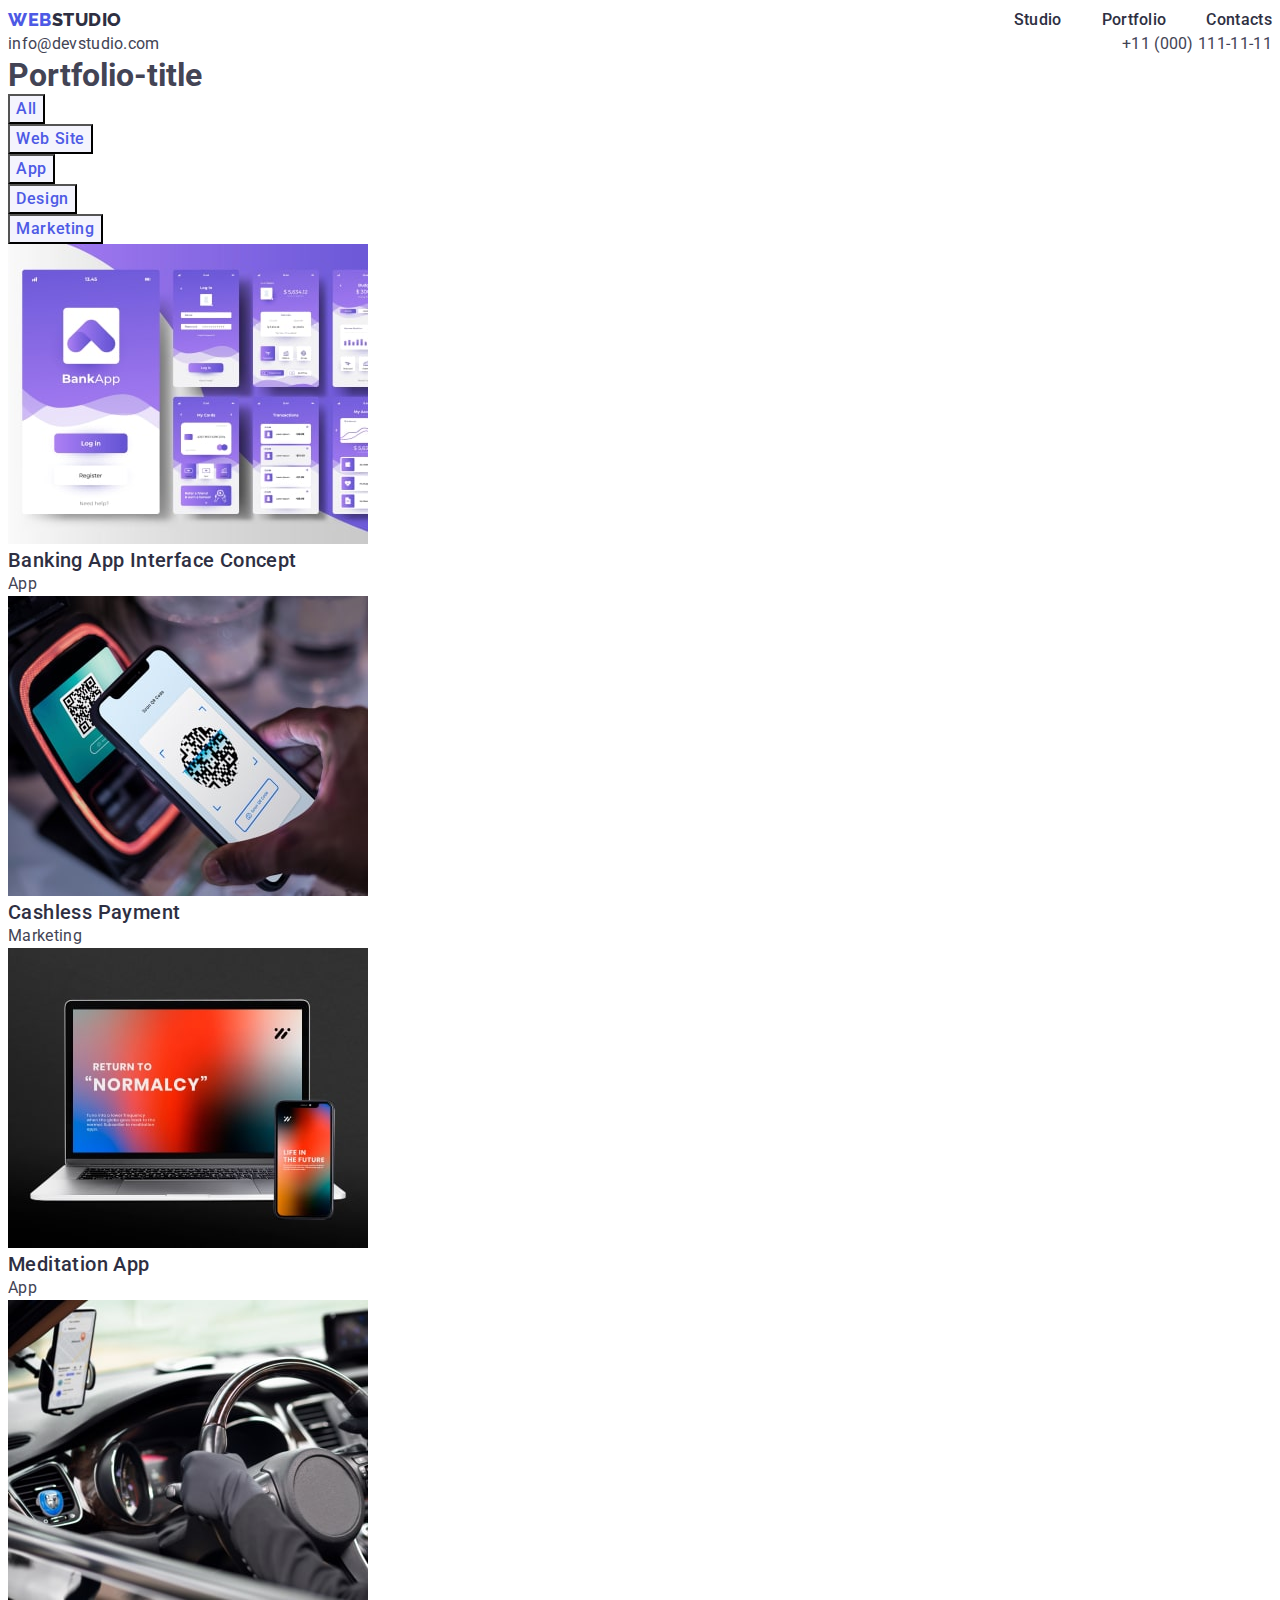
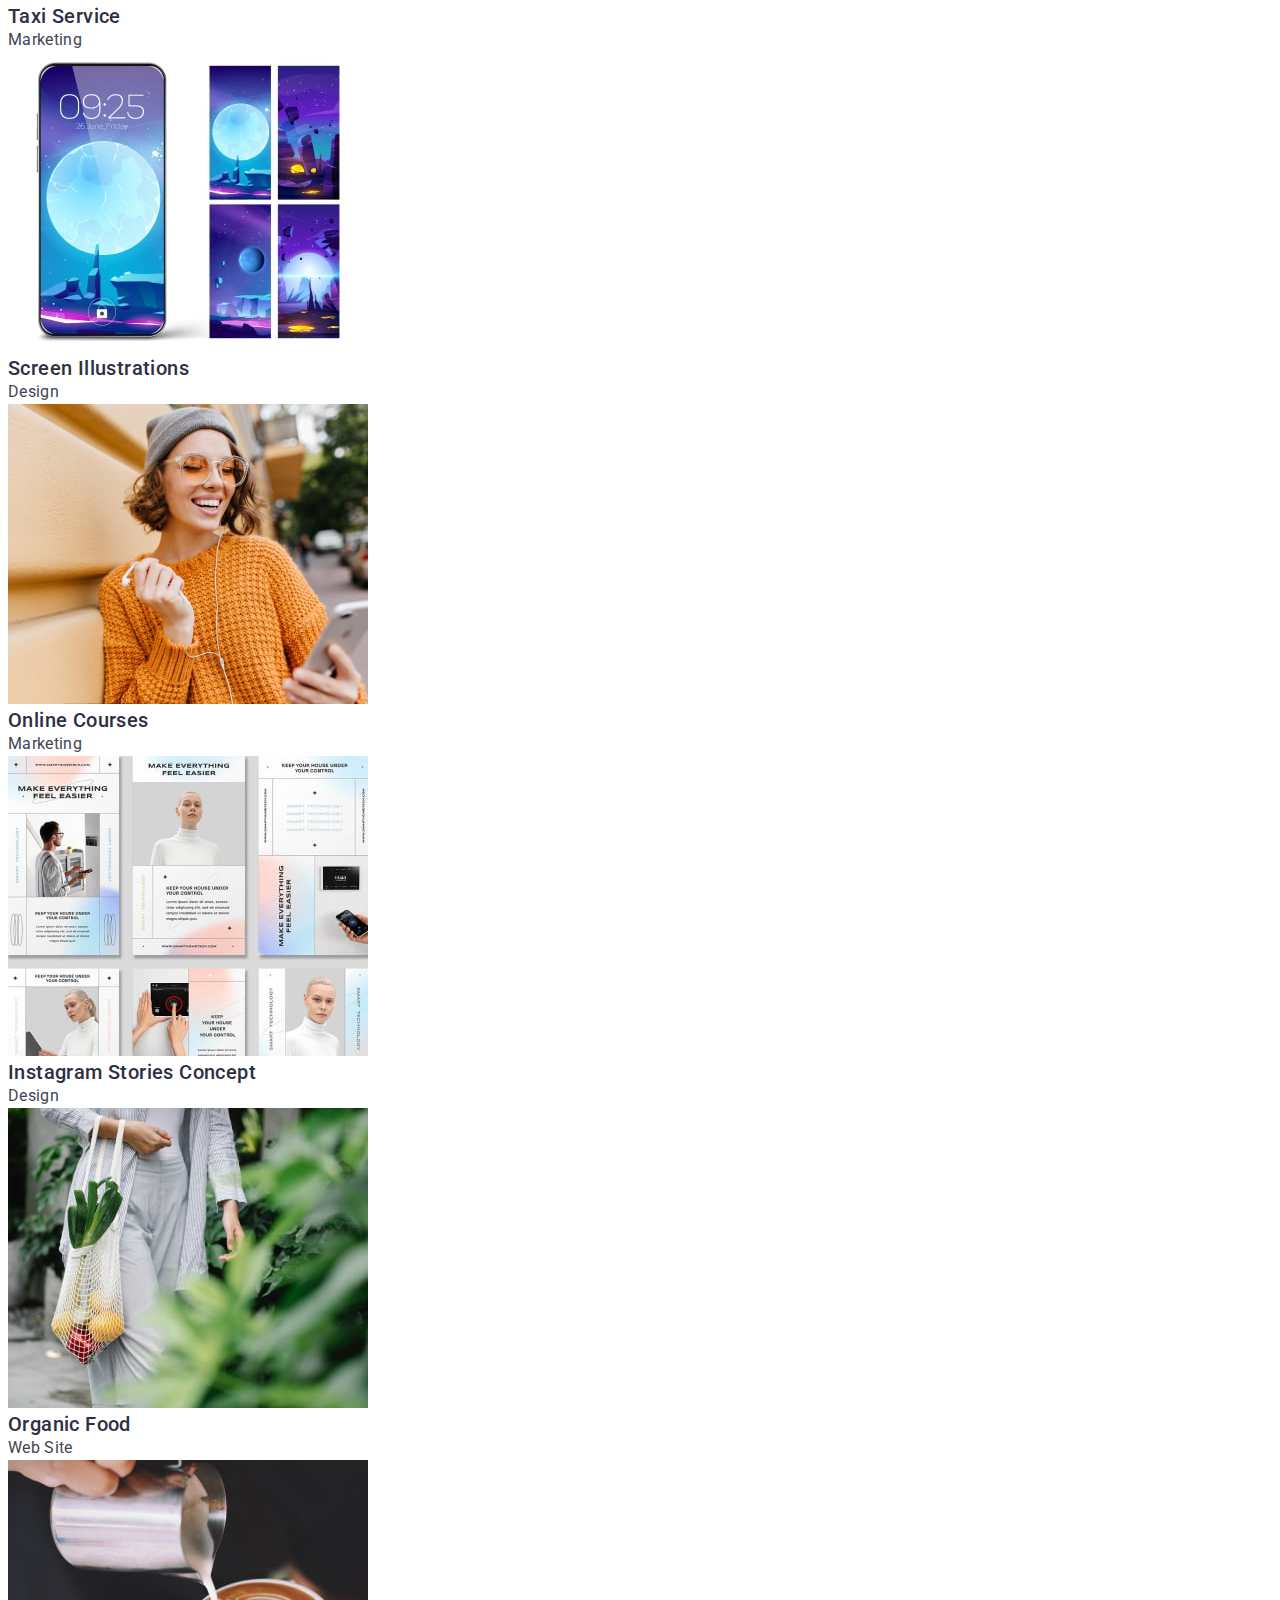
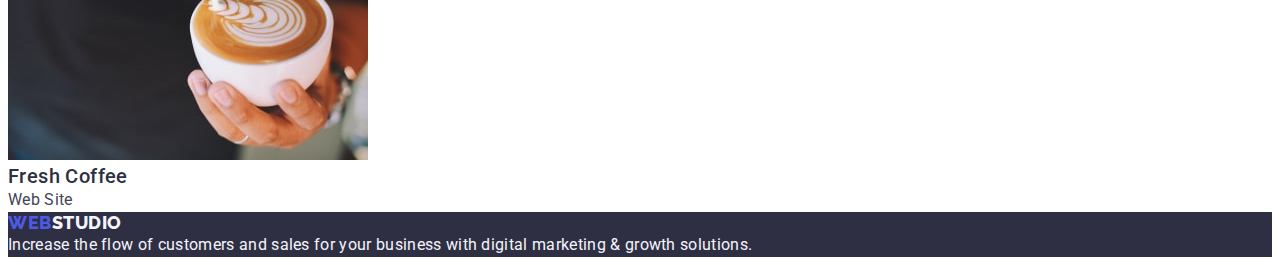
<file: portfolio.html>
<!DOCTYPE html>
<html lang="en">
<head>
    <meta charset="UTF-8">
    <meta name="viewport" content="width=device-width, initial-scale=1.0">
    <title>WebStudio</title>
    <link rel="stylesheet" type="text/css" href="css/styles.css">

    <link rel="preconnect" href="https://fonts.googleapis.com">
    <link rel="preconnect" href="https://fonts.gstatic.com" crossorigin>
    <link href="https://fonts.googleapis.com/css2?family=Raleway:wght@800&family=Roboto:wght@400;500;700;900&display=swap" rel="stylesheet">

</head>
<body>
    <header>
        <nav class="header-nav link">
            <a href="./index.html" class="header-title link">Web<span class="header-logo">Studio</span></a>
            <ul class="header-menu list">
                <li class="header-item">
                    <a class="header-link link" href="./index.html" target="_blank">Studio</a></li>
                <li class="header-item">
                    <a class="header-link link" href="./portfolio.html" target="_blank">Portfolio</a></li>
                <li class="header-item">
                    <a class="header-link link" href="">Contacts</a></li>
            </ul>
        </nav>
        <address class="contact">
            <ul class="header-cont list">
                <li class="header-cont-inform list">
                    <a class="header-cont-inform link" href="mailto:info@devstudio.com">info@devstudio.com</a>
                </li>
                <li class="header-cont-inform list">
                    <a class="header-cont-inform link" href="tel:+110001111111"> +11 (000) 111-11-11</a>
                </li>
            </ul>
        </address>
    </header> 
    <main>
        <section class="portfolio list">
            <h1>Portfolio-title</h1>
            <ul class="portfolio-btn-list list">
                <li><button type="button" class="portfolio-btn">All</button></li>
                <li><button type="button" class="portfolio-btn">Web Site</button></li>
                <li><button type="button" class="portfolio-btn">App</button></li>
                <li><button type="button" class="portfolio-btn">Design</button></li>
                <li><button type="button" class="portfolio-btn">Marketing</button></li>
            </ul>
            <ul class="img-portfolio list">
                <li class="portfolio-til">
                    <a href="" class="portfolio link">      
                    <img class="portfolio-img" src="./images/img-slaid-min.jpg" alt="slaid"  width="360"/>
                    <h2 class="portfolio-header ">Banking App Interface Concept</h2> 
                    <p class="portfolio-text ">App</p></a>
                </li>
                <li class="portfolio-til">
                    <a href="" class="portfolio link">        
                    <img class="portfolio-img" src="./images/img-qc-min.jpg" alt="qc" width="360"/>
                    <h2 class="portfolio-header">Cashless Payment</h2> 
                    <p class="portfolio-text ">Marketing</p></a>
                </li>
                <li class="portfolio-til">
                    <a href="" class="portfolio link">
                    <img class="portfolio-img" src="./images/img-normalcy-min.jpg" alt="normalcy" width="360"/>
                    <h2 class="portfolio-header">Meditation App</h2> 
                    <p class="portfolio-text ">App</p></a>
                </li>
                <li class="portfolio-til">
                    <a href="" class="portfolio link">
                    <img class="portfolio-img" src="./images/img-steering-min.jpg" alt="steering" width="360"/>
                    <h2 class="portfolio-header">Taxi Service</h2> 
                    <p class="portfolio-text ">Marketing</p></a>
                </li>
                <li class="portfolio-til">
                    <a href="" class="portfolio link">     
                    <img class="portfolio-img" src="./images/img-screen-min.jpg" alt="screen" width="360"/>
                    <h2 class="portfolio-header">Screen Illustrations</h2> 
                    <p class="portfolio-text">Design</p></a>
                </li>
                <li class="portfolio-til">
                    <a href="" class="portfolio link">         
                    <img class="portfolio-img" src="./images/img-smile-min.jpg" alt="smile" width="360"/>
                    <h2 class="portfolio-header">Online Courses</h2> 
                    <p class="portfolio-text">Marketing</p></a>
                </li>
                <li class="portfolio-til">
                    <a href="" class="portfolio link">   
                    <img class="portfolio-img" src="./images/img-teh-min.jpg" alt="teh" width="360"/>
                    <h2 class="portfolio-header">Instagram Stories Concept</h2> 
                    <p class="portfolio-text">Design</p></a>
                </li>
                <li class="portfolio-til">
                    <a href="" class="portfolio link">        
                    <img class="portfolio-img" src="./images/img-product-min.jpg" alt="product" width="360"/>
                    <h2 class="portfolio-header">Organic Food</h2> 
                    <p class="portfolio-text">Web Site</p></a>
                </li>
                <li class="portfolio-til">
                    <a href="" class="portfolio link">  
                    <img class="portfolio-img" src="./images/img-coffee-min.jpg" alt="cofee" width="360" />
                    <h2 class="portfolio-header">Fresh Coffee</h2> 
                    <p class="portfolio-text">Web Site</p></a>
                </li>
            </ul>
        </section>
    </main>
    <footer class="footer">
        <a href="./index.html" class="footer-title link">Web<span class="footer-logo">Studio</span></a>
        <p class="footer-text">Increase the flow of customers and sales for your business with digital
             marketing & growth solutions.</p>
    </footer>
</body>
</html>
</file>
<file: css/styles.css>
:root{
   --navyblue-text-color:#2E2F42;
   --slate-text-color: #434455;
   --btn-color:#404BBF;
   --white-ground-color: #FFFFFF;
   --white-cloud-color:#F4F4FD;
   --iris-color:#4D5AE5;
}

p,
h1,
h2,
h3,
h4,
h5,
h6{
   margin-top: 0;
   margin-bottom: 0;
}

ul{
   margin-top: 0;
   margin-bottom: 0;
   padding-left: 0;
}

body{
    font-family: "Roboto", sans-serif;
    color:var(--slate-text-color);
    background-color:var(--white-ground-color);
    font-size: 16px;
}

.container{
   max-width: 1158px;
   width: 100%;
   padding-left: 15px;
   padding-right: 15px;
   margin: 0 auto;
}

.link{
    text-decoration: none;
}

.list{
    list-style-type: none;
}

/*HEADER*/

.header{
   padding-top: 24px;
   padding-bottom: 24px;
}


.header-title{
   color:var(--iris-color);
   font-family: "Raleway",sans-serif;
   font-size: 18px;
   font-weight: 800;
   line-height: 1.17;
   letter-spacing: 0.03em;
   text-transform: uppercase;
   text-decoration: none;
}

.header-logo{
   color: var(--navyblue-text-color);
}

.header-link{
   color:var(--navyblue-text-color);
   font-family: "Roboto";
   font-size: 16px;
   font-style: normal;
   font-weight: 500;
   line-height: 1.5em;
   letter-spacing: 0.02em;
   text-decoration: none;
   list-style-type: none;
}

.header-link:hover,
.header-link:focus{
   color: var(--btn-color);
}

.header-container{
   display: flex;
   gap: 332px;
   align-items: center;
}

.header-nav{
   display: flex;
   align-items: center;
   gap:76px;
   justify-content: space-between;
}

.header-menu{
   display: flex;
   gap: 40px;
}

.header-cont{
   display: flex;
   justify-content: space-between;
}

.header-cont-inform{
   color: var(--slate-text-color);
   font-family: "Roboto";
   font-size: 16px;
   font-style: normal;
   font-weight: 400;
   line-height: 1.5em;
   letter-spacing: 0.02em;
}

.header-cont-inform:hover,
.header-cont-inform:focus{
   color: var(--btn-color);
}

.contact{
   font-style: normal;
}


/*HERO*/

.hero{
   background:var(--navyblue-text-color); 
}

.hero-title{
   color: #FFF;
   text-align: center;
   font-family: Roboto;
   font-size: 56px;
   font-weight: 700;
   line-height: 1.07;
   letter-spacing: 0.02em;
}

.hero-btn{
   color:  #FFF;
   font-family:  "Roboto", sans-serif;
   font-size: 16px;
   font-weight: 500;
   line-height: 1.5em;
   letter-spacing: 0.64px;
   background-color: #4D5AE5;
   cursor: pointer;
}

.hero-btn:hover,
.hero-btn:focus{
   background-color: var(--btn-color);
}

/*ADVANTAGES*/

.advantages{
   background: #FFF;
}

.advantages-list {
}

.advantages-item {
}

.advantages-subtitle {
   color: #2E2F42;
   font-family: Roboto;
   font-size: 20px;
   font-weight: 500;
   line-height: 1.2;
   letter-spacing: 0.02em;
}

.advantages-item-text {
    color:#434455;
    font-family: Roboto;
    font-size: 16px;
    letter-spacing: 0.02em;
    line-height: 1.5;
}

/*IMG*/

.title-img-doing {
}

.title-doing {
    color:#2E2F42;
    text-align: center;
    font-family: Roboto;
    font-size: 36px;
    font-weight: 700;
    line-height: 1.11em;
    letter-spacing: 0.02em;
    text-transform: capitalize;
}

.title-img {
}

.title-img-item {
}

/*TEAM IMG*/

.team{
   background-color: var(--white-cloud-color);
}

.title-ourteam {
   color: #2E2F42;
   text-align: center;
   font-family: Roboto;
   font-size: 36px;
   font-style: normal;
   font-weight: 700;
   line-height: 1.11;
   letter-spacing: 0.02em;
   text-transform: capitalize;
}

.team-list {
}

.team-list-img {
   background-color: var(--white-ground-color);
}

.img-title-team {
   color:#2E2F42;
   text-align: center;
   font-family: Roboto;
   font-size: 20px;
   font-style: normal;
   font-weight: 500;
   line-height: 1.2em;
   letter-spacing: 0.02em;
}

.text-img-title {
   color: #434455;
   text-align: center;
   font-family: Roboto;
   font-size: 16px;
   font-style: normal;
   font-weight: 400;
   line-height: 1.5;
   letter-spacing: 0.02em;
}

/*FOOTER*/

.footer{
   background:var(--navyblue-text-color) ;
}

.footer-title {
   color:var(--iris-color);
   font-family: 'Raleway', sans-serif;
   font-size: 18px;
   font-style: normal;
   font-weight: 800;
   line-height: 1.17;
   letter-spacing: 0.03em;
   text-transform: uppercase;
}

.footer-logo{
  color: var(--white-cloud-color);
}

.footer-text {
   color: var(--white-cloud-color);
   font-family: Roboto;
   font-size: 16px;
   font-style: normal;
   font-weight: 400;
   line-height: 1.5;
   letter-spacing: 0.02em;
}

/*PORTFOLIO*/

.portfolio {
   background: #FFF;
}
.portfolio-btn{
   color: var(--iris-color);
   text-align: center;
   font-family:"Roboto", sans-serif ;
   font-size: 16px;
   cursor: pointer;
   font-style: normal;
   font-weight: 500;
   line-height: 1.5;
   letter-spacing: 0.04em;
   background-color:var(--white-cloud-color)
}

.portfolio-btn:hover,
.portfolio-btn:focus{
  color: var(--white-ground-color);
  background-color: var(--btn-color); 
}

.img-portfolio {
}

.portfolio-til {
}

.portfolio-link {
}

.portfolio-img {
}
.portfolio-header {
   color: var(--navyblue-text-color);
   font-family: "Roboto";
   font-size: 20px;
   font-style: normal;
   font-weight: 500;
   line-height: 24px; /* 120% */
   letter-spacing: 0.4px;
   text-decoration: none;
}
.portfolio-text {
   color:var(--slate-text-color);
   font-family: "Roboto";
   font-size: 16px;
   font-style: normal;
   font-weight: 400;
   line-height: 1.5;
   letter-spacing: 0.02em;
   text-decoration: none;
}
</file>
